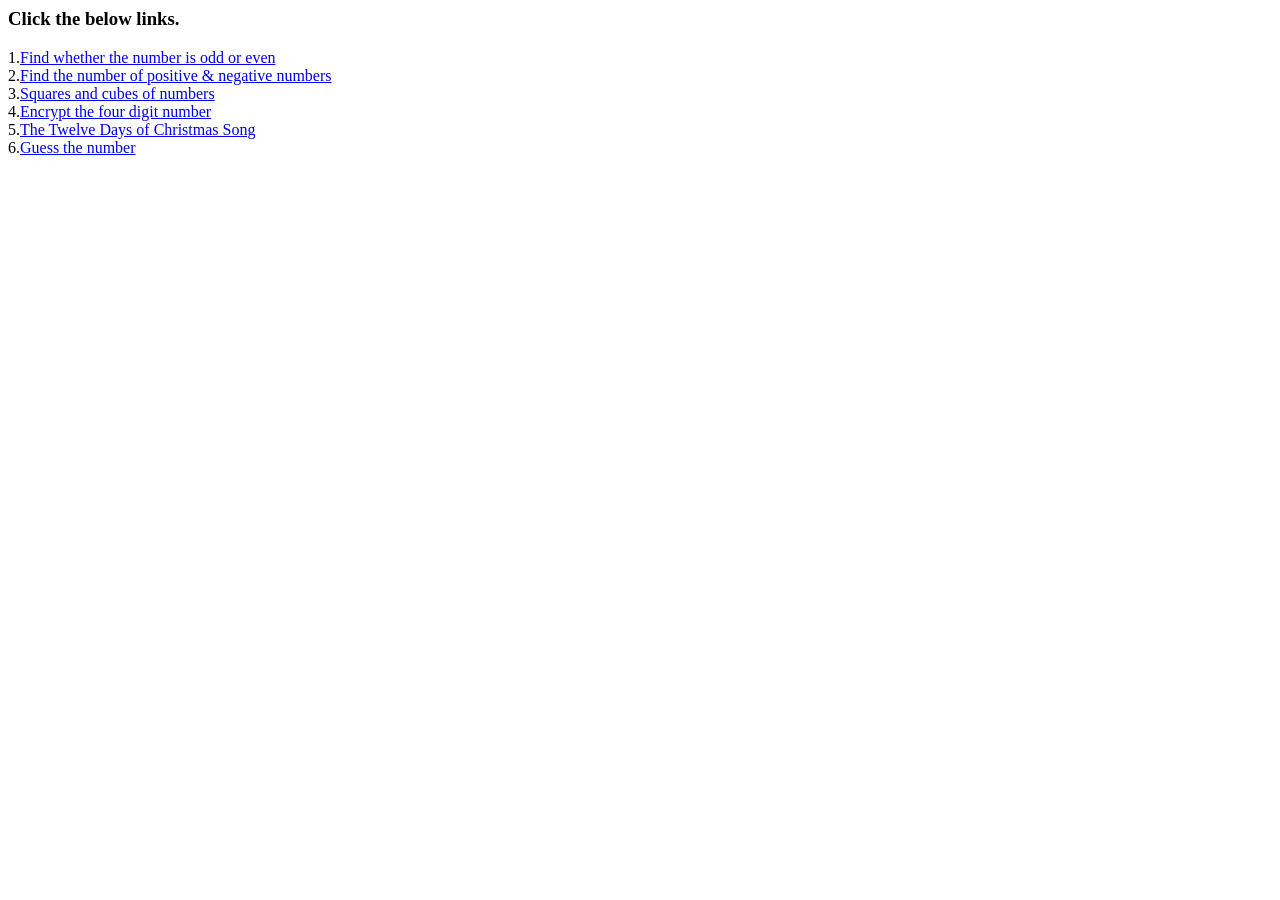
<file: assignment/index.html>
<html>
<head>
 <title>Assignment3</title>
 </head>
 <body>
 <h3>Click the below links.</h3>
  1.<a href="qstn1.html" target="_blank">Find whether the number is odd or even</a><br>
  2.<a href="qstn2.html" target="_blank">Find the number of positive & negative numbers</a><br>
  3.<a href="qstn3.html" target="_blank">Squares and cubes of numbers</a><br>
  4.<a href="qstn4.html" target="_blank">Encrypt the four digit number</a><br>
  5.<a href="qstn5.html" target="_blank">The Twelve Days of Christmas Song</a><br>
  6.<a href="qstn6.html" target="_blank">Guess the number</a><br>
 </body>
 </html>
</file>
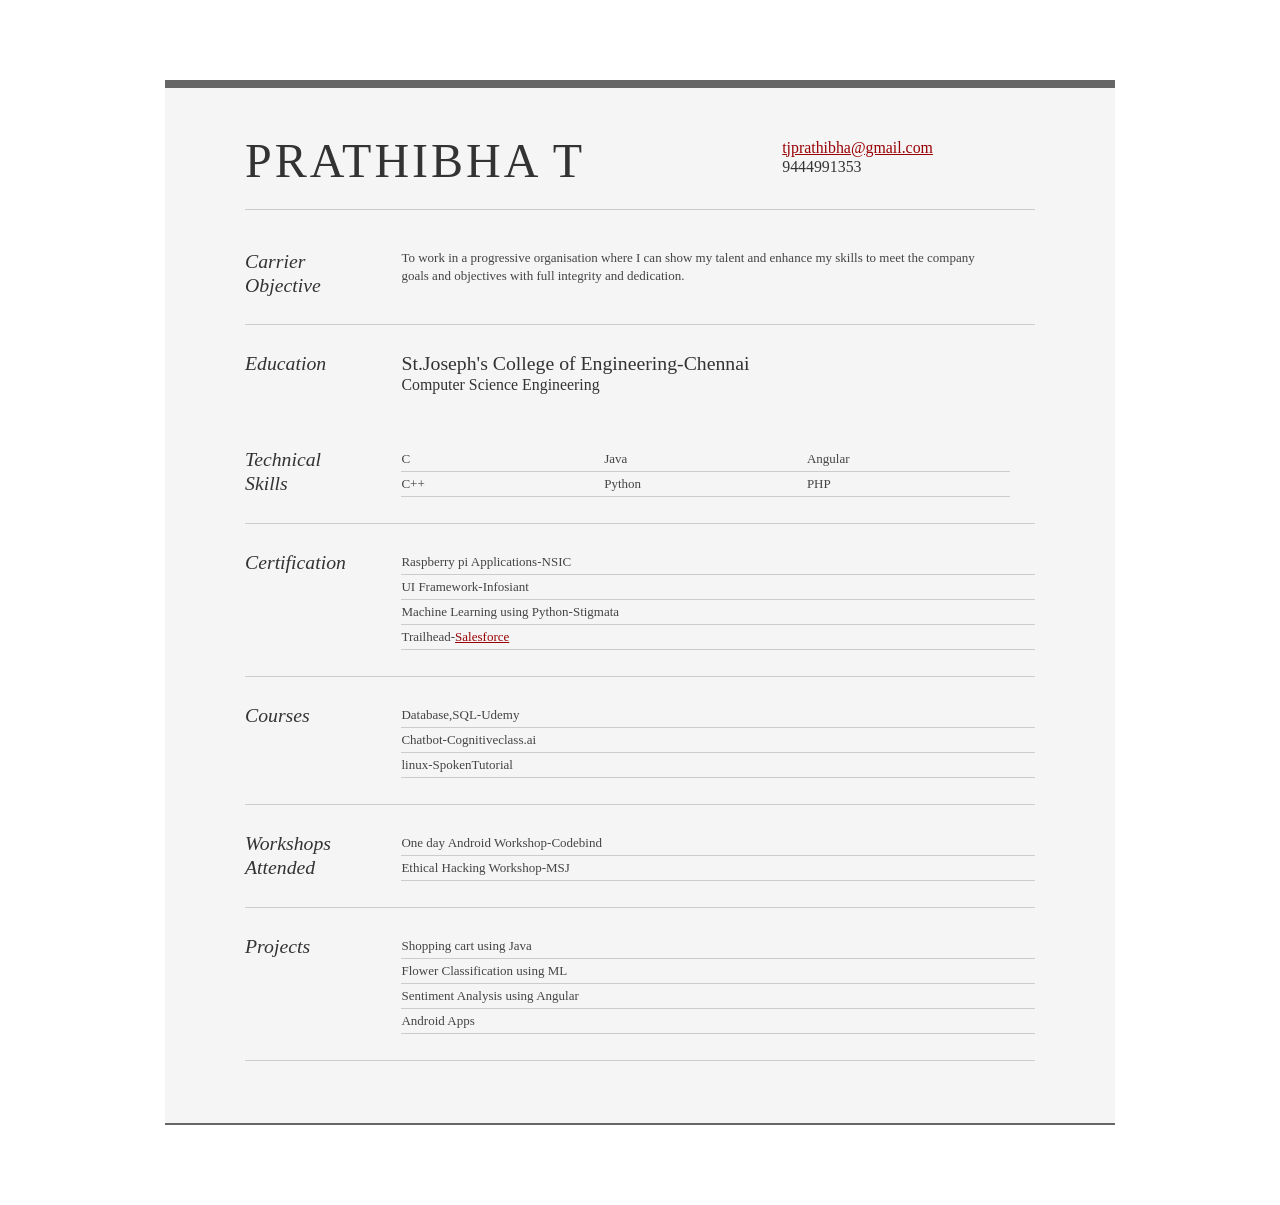
<file: resume/index.html>
<!DOCTYPE html PUBLIC "-//W3C//DTD XHTML 1.0 Strict//EN" "http://www.w3.org/TR/xhtml1/DTD/xhtml1-strict.dtd">
<html>
<head>


	<meta http-equiv="content-type" content="text/html; charset=utf-8" />

	<meta name="keywords" content="" />
	<meta name="description" content="" />

	<link rel="stylesheet" type="text/css" href="grid.css"/> 
	 <link rel="stylesheet" type="text/css" href="styles.css"  /> 

</head>
<body>

<div id="doc2" class="yui-t7">
	<div id="inner">
	
		<div id="hd">
			<div class="yui-gc">
				<div class="yui-u first">
					<h1>Prathibha T</h1>
					
				</div>

				<div class="yui-u">
					<div class="contact-info">
						<!-- <h3><a id="pdf" href="#">Download PDF</a></h3> --!>
						<h3><a href="mailto:tjprathibha@gmail.com">tjprathibha@gmail.com</a></h3>
						<h3>9444991353</h3>
					</div><!--// .contact-info -->
				</div>
			</div><!--// .yui-gc -->
		</div><!--// hd -->

		<div id="bd">
			<div id="yui-main">
				<div class="yui-b">

					<div class="yui-gf">
						<div class="yui-u first">
							<h2>Carrier Objective</h2>
						</div>
						<div class="yui-u">
							<p >To work in a progressive organisation where I can show my talent and enhance my skills to meet the company goals and objectives with full integrity and dedication.
								</p>
						</div>
					</div><!--// .yui-gf -->
			<div class="yui-gf last">
						<div class="yui-u first">
							<h2>Education</h2>
						</div>
						<div class="yui-u">
							<h2>St.Joseph's College of Engineering-Chennai</h2>
							<h3>Computer Science Engineering</h3>
						</div>
					</div><!--// .yui-gf -->
					<div class="yui-gf">
						<div class="yui-u first">
							<h2>Technical Skills</h2>
						</div>
						<div class="yui-u">
							<ul class="talent">
								<li>C</li>
								<li>C++</li>
								
							</ul>

							<ul class="talent">
								<li>Java</li>
								<li>Python</li>
								
							</ul>

							<ul class="talent">
								<li>Angular</li>
								<li>PHP</li>
								
							</ul>
						</div>
					</div><!--// .yui-gf-->

					<div class="yui-gf">
	
						<div class="yui-u first">
							<h2>Certification</h2>
						</div>
						<div class="yui-u">
							<ul>
							<li>Raspberry pi Applications-NSIC</li>				
							<li>UI Framework-Infosiant</li>
							<li>Machine Learning using Python-Stigmata</li>
							<li>Trailhead-<a href="https://trailblazer.me/id/prathibhathiyagarajan">Salesforce</a></li>
							</ul>
						</div>
					</div>
					<div class="yui-gf">
														
						<div class="yui-u first">
							<h2>Courses</h2>
						</div>
						<div class="yui-u">
							<ul>
							<li>Database,SQL-Udemy</li>
							<li>Chatbot-Cognitiveclass.ai</li>
							<li>linux-SpokenTutorial</li>
						</ul></div>
					</div>	
					<div class="yui-gf">
														
						<div class="yui-u first">
							<h2>Workshops Attended</h2>
						</div>
						<div class="yui-u">
							<ul>
							<li>One day Android Workshop-Codebind</li>
							<li>Ethical Hacking Workshop-MSJ</li>
						</div>
					</div>

						<div class="yui-gf">
														
						<div class="yui-u first">
							<h2>Projects</h2>
						</div>
						<div class="yui-u">
							<ul>
							<li>Shopping cart using Java</li>
							<li>Flower Classification using ML</li>
							<li>Sentiment Analysis using Angular</li>
							<li>Android Apps</li>
							</ul></div></div>
								



</body>
</html>
</file>
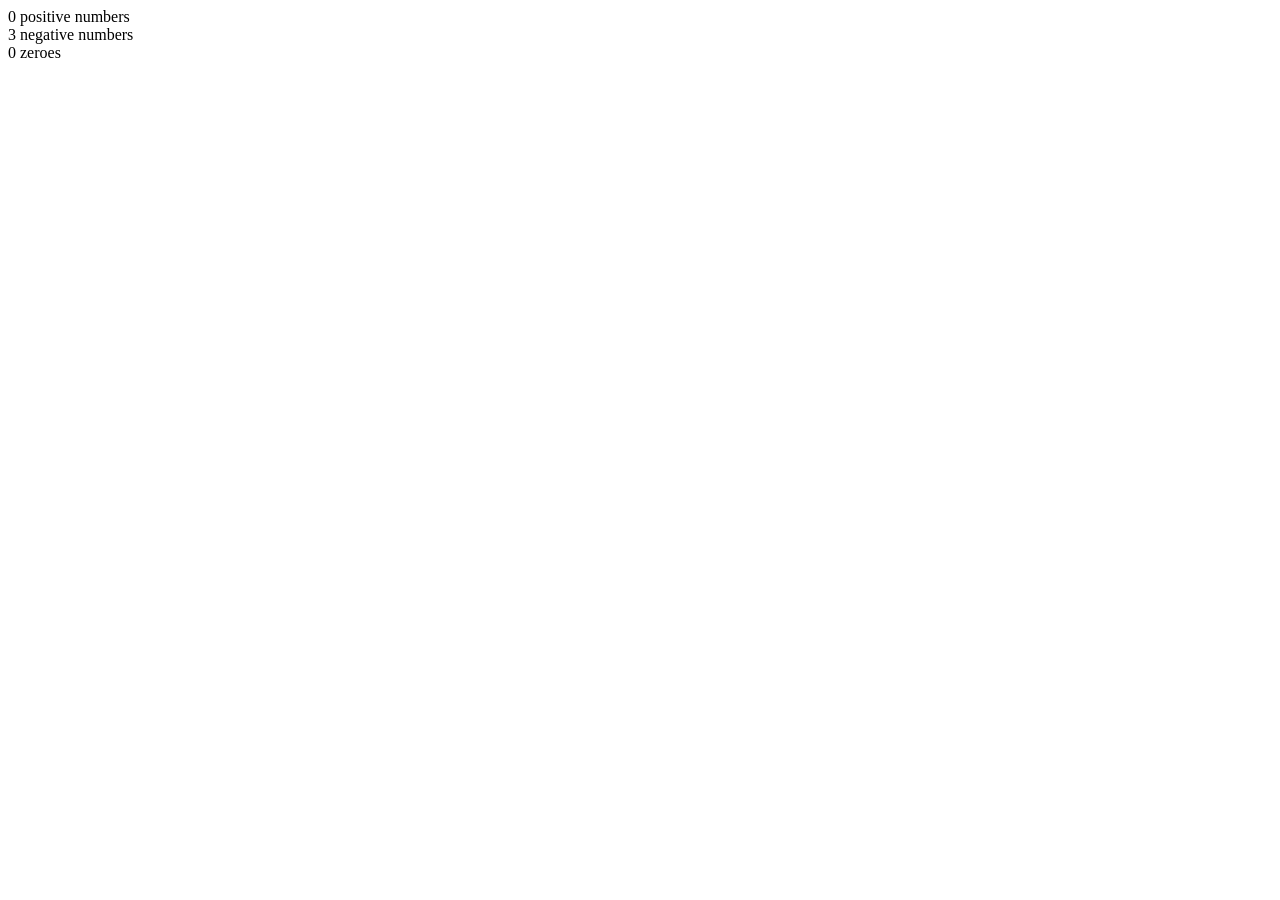
<file: assignment/qstn2.html>
<html>
<head>
	<script type="text/javascript">
	var i=0;var pos=0;var neg=0;var z=0;
	while(i<3)
	{
		var num=window.prompt("Enter number : ");
		var res=parseInt(num);
		if(res>0)
			pos=pos+1;
		else if(res==0)
			z=z+1;
		else
			neg=neg+1;
		i=i+1;
	}
	document.writeln(pos +" positive numbers"+"</br>");
	document.writeln(neg +" negative numbers"+"</br>");
	document.writeln(z +" zeroes");
	</script>
</head>
</html>
</file>
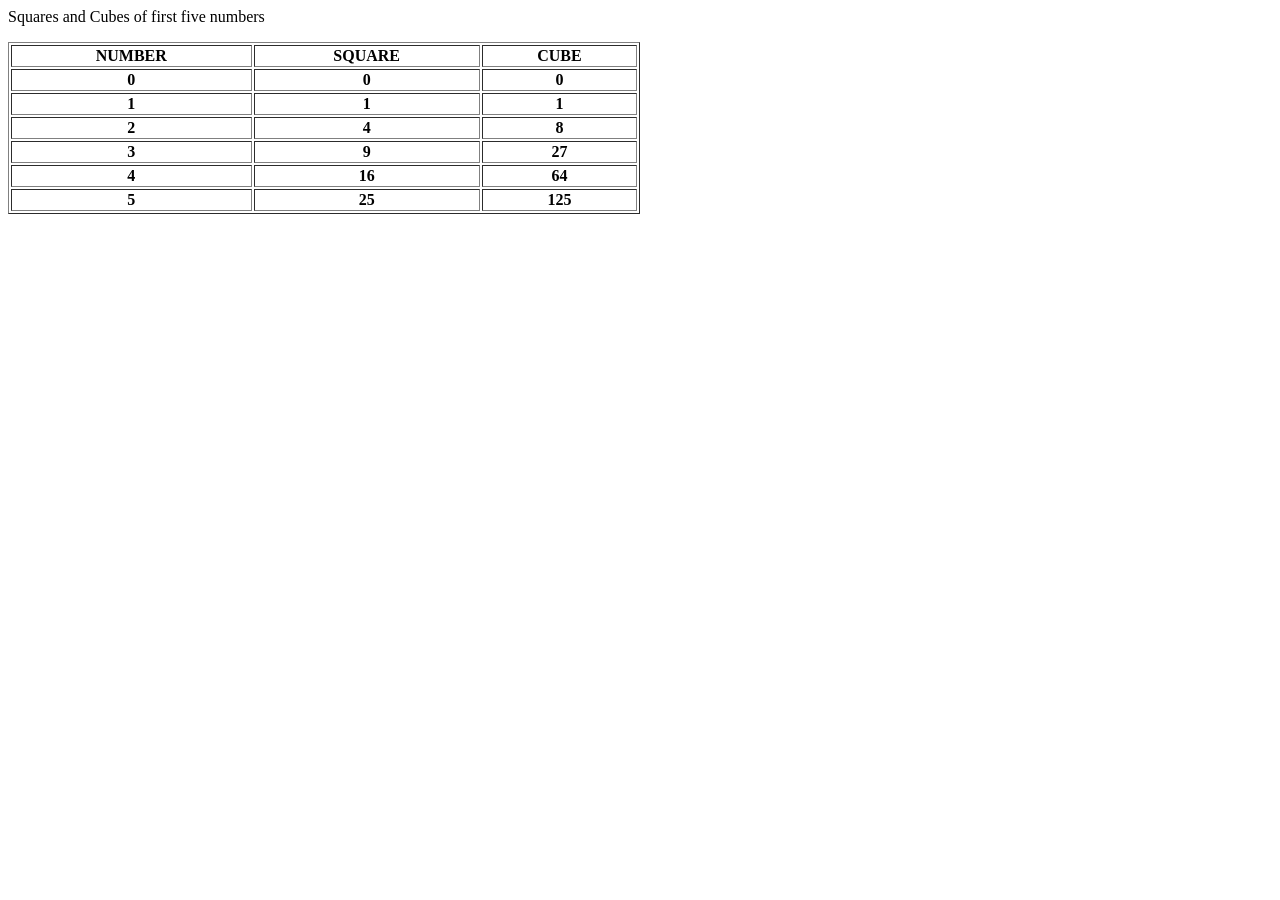
<file: assignment/qstn3.html>
<html>
<head>
  <p>Squares and Cubes of first five numbers</p>
	<script type = "text/javascript">
	document.write("<table width = '50%' border = '1'><tr> " +"<th>NUMBER</th> <th>SQUARE</th> <th>CUBE</th>" );

	document.write("<tr><th>" + 0 + "</th>" + "<th>" + 0 * 0 +"</th>" + "<th>" + 0 * 0 * 0 + "</th></tr>" );

	document.write("<tr><th>" + 1 + "</th>" + "<th>" + 1 * 1 +"</th>" + "<th>" + 1 * 1 * 1 + "</th></tr>" );

	document.write("<tr><th>" + 2 + "</th>" + "<th>" + 2 * 2 +"</th>" + "<th>" + 2 * 2 * 2 + "</th></tr>" );

	document.write("<tr><th>" + 3 + "</th>" + "<th>" + 3 * 3 +"</th>" + "<th>" + 3 * 3 * 3 + "</th></tr>" );

	document.write("<tr><th>" + 4 + "</th>" + "<th>" + 4 * 4 +"</th>" + "<th>" + 4 * 4 * 4 + "</th></tr>" );

	document.write("<tr><th>" + 5 + "</th>" + "<th>" + 5 * 5 +"</th>" + "<th>" + 5 * 5 * 5 + "</th></tr>" );

	document.write( "</table>" );
	</script>
</head>
</html>
</file>
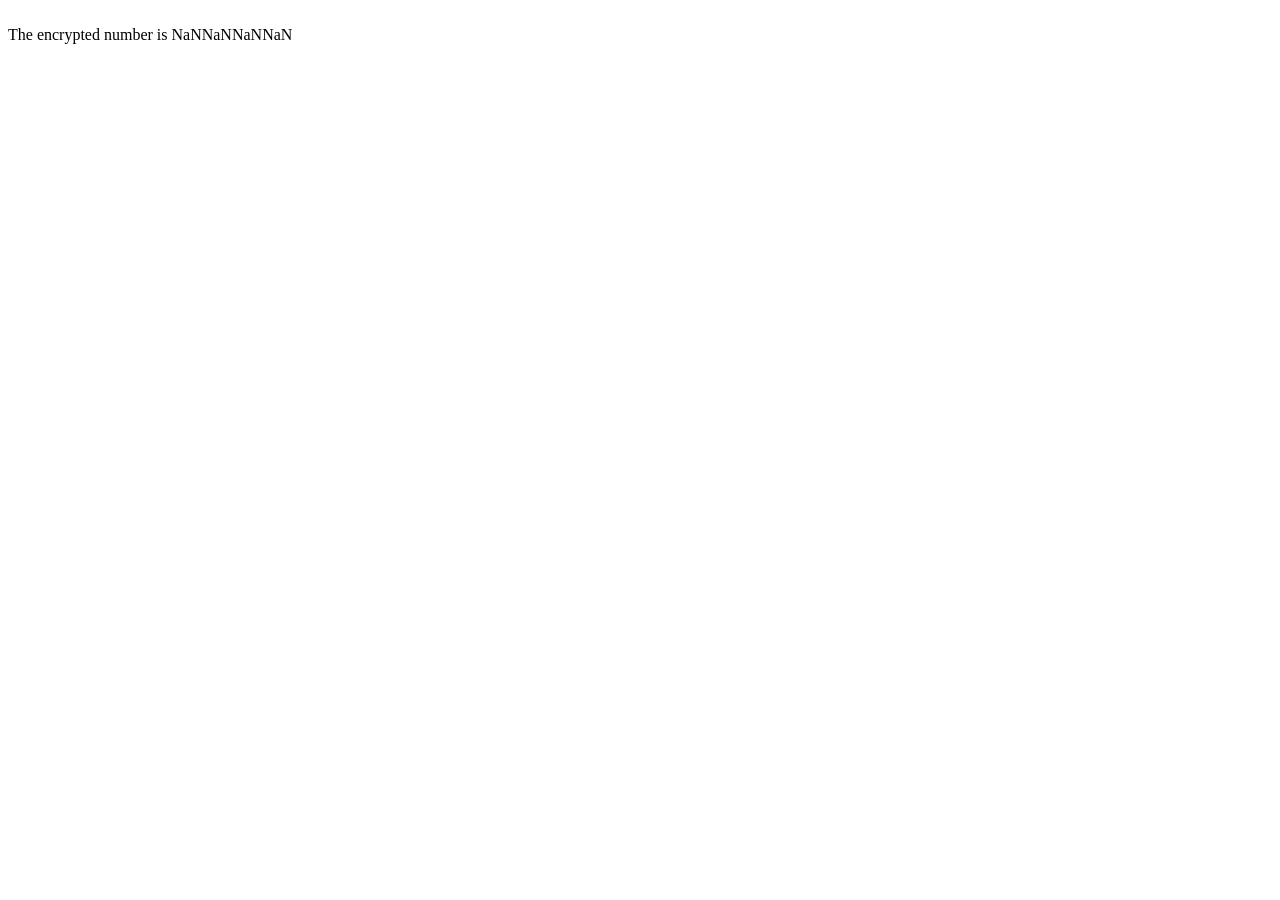
<file: assignment/qstn4.html>
<html>
<head>
	<script type="text/javascript">
		var digit1;
		var digit2;
		var digit3;
		var digit4;
		var inputString;
		inputString = prompt("Please enter a 4 digit number");
		var number = parseInt(inputString);
		digit1 = parseInt((number / 1000 + 7) % 10);
		digit2 = parseInt((number % 1000 / 100 + 7) % 10);
		digit3 = parseInt((number % 1000 % 100 / 10 + 7) % 10);
		digit4 = parseInt((number % 1000 % 100 / 10 + 7) % 10);
		var encryptedNum;
		encryptedNum = "The encrypted number is " + digit3 + digit4 + digit1 + digit2;
		document.write("<br>" + encryptedNum);
	</script>
</head>
</html>
</file>
<file: resume/grid.css>
/*
Copyright (c) 2009, Yahoo! Inc. All rights reserved.
Code licensed under the BSD License:
http://developer.yahoo.net/yui/license.txt
version: 2.7.0
*/
html{color:#000;background:#FFF;}body,div,dl,dt,dd,ul,ol,li,h1,h2,h3,h4,h5,h6,pre,code,form,fieldset,legend,input,button,textarea,p,blockquote,th,td{margin:0;padding:0;}table{border-collapse:collapse;border-spacing:0;}fieldset,img{border:0;}address,caption,cite,code,dfn,em,strong,th,var,optgroup{font-style:inherit;font-weight:inherit;}del,ins{text-decoration:none;}li{list-style:none;}caption,th{text-align:left;}h1,h2,h3,h4,h5,h6{font-size:100%;font-weight:normal;}q:before,q:after{content:'';}abbr,acronym{border:0;font-variant:normal;}sup{vertical-align:baseline;}sub{vertical-align:baseline;}legend{color:#000;}input,button,textarea,select,optgroup,option{font-family:inherit;font-size:inherit;font-style:inherit;font-weight:inherit;}input,button,textarea,select{*font-size:100%;}body{font:13px/1.231 arial,helvetica,clean,sans-serif;*font-size:small;*font:x-small;}select,input,button,textarea,button{font:99% arial,helvetica,clean,sans-serif;}table{font-size:inherit;font:100%;}pre,code,kbd,samp,tt{font-family:monospace;*font-size:108%;line-height:100%;}body{text-align:center;}#doc,#doc2,#doc3,#doc4,.yui-t1,.yui-t2,.yui-t3,.yui-t4,.yui-t5,.yui-t6,.yui-t7{margin:auto;text-align:left;width:57.69em;*width:56.25em;}#doc2{width:73.076em;*width:71.25em;}#doc3{margin:auto 10px;width:auto;}#doc4{width:74.923em;*width:73.05em;}.yui-b{position:relative;}.yui-b{_position:static;}#yui-main .yui-b{position:static;}#yui-main,.yui-g .yui-u .yui-g{width:100%;}.yui-t1 #yui-main,.yui-t2 #yui-main,.yui-t3 #yui-main{float:right;margin-left:-25em;}.yui-t4 #yui-main,.yui-t5 #yui-main,.yui-t6 #yui-main{float:left;margin-right:-25em;}.yui-t1 .yui-b{float:left;width:12.30769em;*width:12.00em;}.yui-t1 #yui-main .yui-b{margin-left:13.30769em;*margin-left:13.05em;}.yui-t2 .yui-b{float:left;width:13.8461em;*width:13.50em;}.yui-t2 #yui-main .yui-b{margin-left:14.8461em;*margin-left:14.55em;}.yui-t3 .yui-b{float:left;width:23.0769em;*width:22.50em;}.yui-t3 #yui-main .yui-b{margin-left:24.0769em;*margin-left:23.62em;}.yui-t4 .yui-b{float:right;width:13.8456em;*width:13.50em;}.yui-t4 #yui-main .yui-b{margin-right:14.8456em;*margin-right:14.55em;}.yui-t5 .yui-b{float:right;width:18.4615em;*width:18.00em;}.yui-t5 #yui-main .yui-b{margin-right:19.4615em;*margin-right:19.125em;}.yui-t6 .yui-b{float:right;width:23.0769em;*width:22.50em;}.yui-t6 #yui-main .yui-b{margin-right:24.0769em;*margin-right:23.62em;}.yui-t7 #yui-main .yui-b{display:block;margin:0 0 1em 0;}#yui-main .yui-b{float:none;width:auto;}.yui-gb .yui-u,.yui-g .yui-gb .yui-u,.yui-gb .yui-g,.yui-gb .yui-gb,.yui-gb .yui-gc,.yui-gb .yui-gd,.yui-gb .yui-ge,.yui-gb .yui-gf,.yui-gc .yui-u,.yui-gc .yui-g,.yui-gd .yui-u{float:left;}.yui-g .yui-u,.yui-g .yui-g,.yui-g .yui-gb,.yui-g .yui-gc,.yui-g .yui-gd,.yui-g .yui-ge,.yui-g .yui-gf,.yui-gc .yui-u,.yui-gd .yui-g,.yui-g .yui-gc .yui-u,.yui-ge .yui-u,.yui-ge .yui-g,.yui-gf .yui-g,.yui-gf .yui-u{float:right;}.yui-g div.first,.yui-gb div.first,.yui-gc div.first,.yui-gd div.first,.yui-ge div.first,.yui-gf div.first,.yui-g .yui-gc div.first,.yui-g .yui-ge div.first,.yui-gc div.first div.first{float:left;}.yui-g .yui-u,.yui-g .yui-g,.yui-g .yui-gb,.yui-g .yui-gc,.yui-g .yui-gd,.yui-g .yui-ge,.yui-g .yui-gf{width:49.1%;}.yui-gb .yui-u,.yui-g .yui-gb .yui-u,.yui-gb .yui-g,.yui-gb .yui-gb,.yui-gb .yui-gc,.yui-gb .yui-gd,.yui-gb .yui-ge,.yui-gb .yui-gf,.yui-gc .yui-u,.yui-gc .yui-g,.yui-gd .yui-u{width:32%;margin-left:1.99%;}.yui-gb .yui-u{*margin-left:1.9%;*width:31.9%;}.yui-gc div.first,.yui-gd .yui-u{width:66%;}.yui-gd div.first{width:32%;}.yui-ge div.first,.yui-gf .yui-u{width:74.2%;}.yui-ge .yui-u,.yui-gf div.first{width:24%;}.yui-g .yui-gb div.first,.yui-gb div.first,.yui-gc div.first,.yui-gd div.first{margin-left:0;}.yui-g .yui-g .yui-u,.yui-gb .yui-g .yui-u,.yui-gc .yui-g .yui-u,.yui-gd .yui-g .yui-u,.yui-ge .yui-g .yui-u,.yui-gf .yui-g .yui-u{width:49%;*width:48.1%;*margin-left:0;}.yui-g .yui-g .yui-u{width:48.1%;}.yui-g .yui-gb div.first,.yui-gb .yui-gb div.first{*margin-right:0;*width:32%;_width:31.7%;}.yui-g .yui-gc div.first,.yui-gd .yui-g{width:66%;}.yui-gb .yui-g div.first{*margin-right:4%;_margin-right:1.3%;}.yui-gb .yui-gc div.first,.yui-gb .yui-gd div.first{*margin-right:0;}.yui-gb .yui-gb .yui-u,.yui-gb .yui-gc .yui-u{*margin-left:1.8%;_margin-left:4%;}.yui-g .yui-gb .yui-u{_margin-left:1.0%;}.yui-gb .yui-gd .yui-u{*width:66%;_width:61.2%;}.yui-gb .yui-gd div.first{*width:31%;_width:29.5%;}.yui-g .yui-gc .yui-u,.yui-gb .yui-gc .yui-u{width:32%;_float:right;margin-right:0;_margin-left:0;}.yui-gb .yui-gc div.first{width:66%;*float:left;*margin-left:0;}.yui-gb .yui-ge .yui-u,.yui-gb .yui-gf .yui-u{margin:0;}.yui-gb .yui-gb .yui-u{_margin-left:.7%;}.yui-gb .yui-g div.first,.yui-gb .yui-gb div.first{*margin-left:0;}.yui-gc .yui-g .yui-u,.yui-gd .yui-g .yui-u{*width:48.1%;*margin-left:0;}.yui-gb .yui-gd div.first{width:32%;}.yui-g .yui-gd div.first{_width:29.9%;}.yui-ge .yui-g{width:24%;}.yui-gf .yui-g{width:74.2%;}.yui-gb .yui-ge div.yui-u,.yui-gb .yui-gf div.yui-u{float:right;}.yui-gb .yui-ge div.first,.yui-gb .yui-gf div.first{float:left;}.yui-gb .yui-ge .yui-u,.yui-gb .yui-gf div.first{*width:24%;_width:20%;}.yui-gb .yui-ge div.first,.yui-gb .yui-gf .yui-u{*width:73.5%;_width:65.5%;}.yui-ge div.first .yui-gd .yui-u{width:65%;}.yui-ge div.first .yui-gd div.first{width:32%;}#hd:after,#bd:after,#ft:after,.yui-g:after,.yui-gb:after,.yui-gc:after,.yui-gd:after,.yui-ge:after,.yui-gf:after{content:".";display:block;height:0;clear:both;visibility:hidden;}#hd,#bd,#ft,.yui-g,.yui-gb,.yui-gc,.yui-gd,.yui-ge,.yui-gf{zoom:1;}
</file>
<file: resume/styles.css>
.msg { padding: 10px; background: #222; position: relative; }
.msg h1 { color: #fff;  }
.msg a { margin-left: 20px; background: #408814; color: white; padding: 4px 8px; text-decoration: none; }
.msg a:hover { background: #266400; }


body { font-family: Georgia; color: #444; }
#inner { padding: 10px 80px; margin: 80px auto; background: #f5f5f5; border: solid #666; border-width: 8px 0 2px 0; }
.yui-gf { margin-bottom: 2em; padding-bottom: 2em; border-bottom: 1px solid #ccc; }


#hd { margin: 2.5em 0 3em 0; padding-bottom: 1.5em; border-bottom: 1px solid #ccc }
#hd h2 { text-transform: uppercase; letter-spacing: 2px; }
#bd, #ft { margin-bottom: 2em; }


#ft { padding: 1em 0 5em 0; font-size: 92%; border-top: 1px solid #ccc; text-align: center; }
#ft p { margin-bottom: 0; text-align: center;   }


#hd h1 { font-size: 48px; text-transform: uppercase; letter-spacing: 3px; }
h2 { font-size: 152% }
h3, h4 { font-size: 122%; }
h1, h2, h3, h4 { color: #333; }
p { font-size: 100%; line-height: 18px; padding-right: 3em; }
a { color: #990003 }
a:hover { text-decoration: none; }
strong { font-weight: bold; }
li { line-height: 24px; border-bottom: 1px solid #ccc; }
p.enlarge { font-size: 144%; padding-right: 6.5em; line-height: 24px; }
p.enlarge span { color: #000 }
.contact-info { margin-top: 7px; }
.first h2 { font-style: italic; }
.last { border-bottom: 0 }



a#pdf { display: block; float: left; background: #666; color: white; padding: 6px 50px 6px 12px; margin-bottom: 6px; text-decoration: none;  }
a#pdf:hover { background: #222; }

.job { position: relative; margin-bottom: 1em; padding-bottom: 1em; border-bottom: 1px solid #ccc; }
.job h4 { position: absolute; top: 0.35em; right: 0 }
.job p { margin: 0.75em 0 3em 0; }

.last { border: none; }
.skills-list {  }
.skills-list ul { margin: 0; }
.skills-list li { margin: 3px 0; padding: 3px 0; }
.skills-list li span { font-size: 152%; display: block; margin-bottom: -2px; padding: 0 }
.talent { width: 32%; float: left }
.talent h2 { margin-bottom: 6px; }

#srt-ttab { margin-bottom: 100px; text-align: center;  }
#srt-ttab img.last { margin-top: 20px }


.yui-gf .yui-u{width:80.2%;}
.yui-gf div.first{width:12.3%;}
</file>
